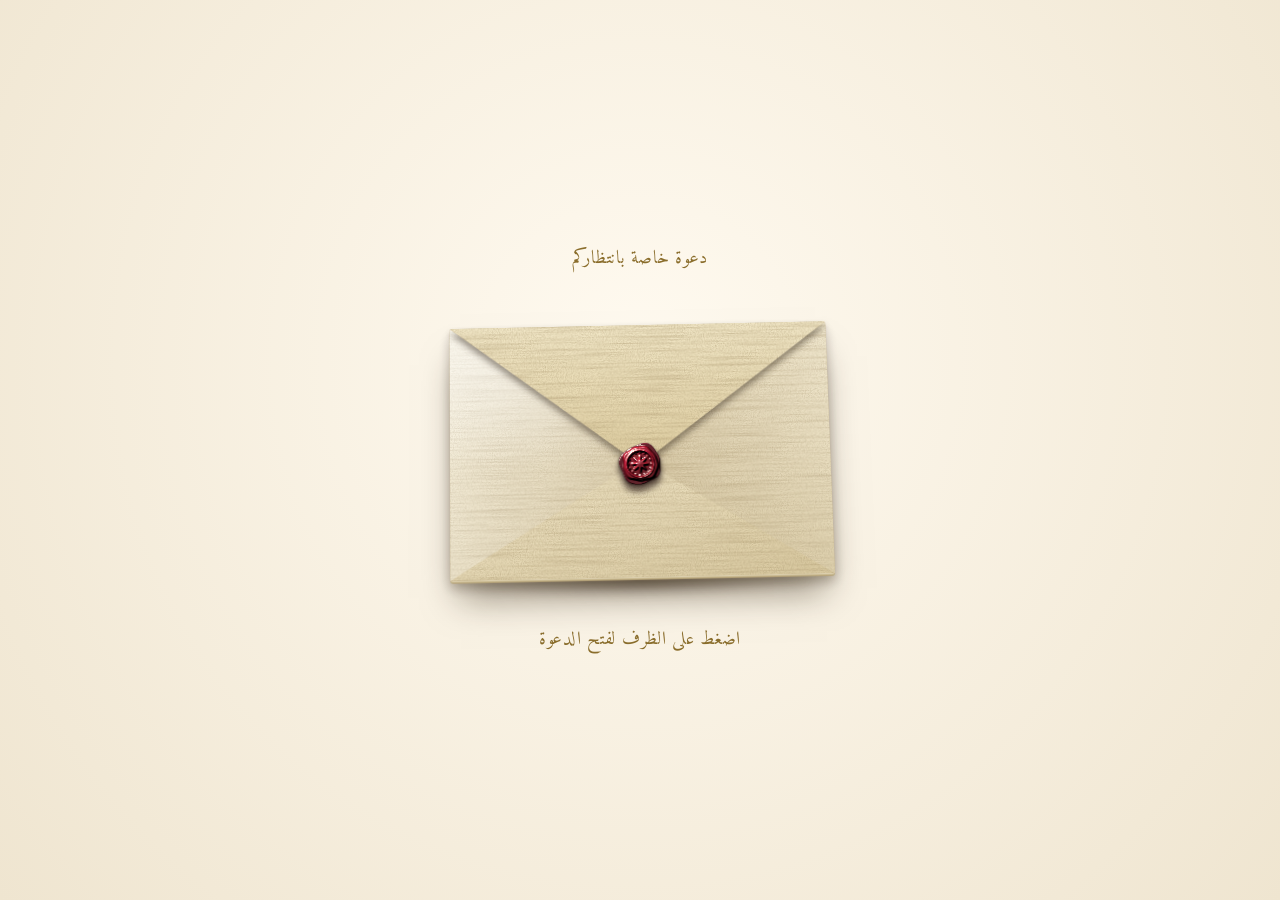
<file: index.html>
<!DOCTYPE html>
<html lang="ar" dir="rtl">
<head>
<meta charset="utf-8">
<meta name="viewport" content="width=device-width,initial-scale=1,viewport-fit=cover">
<title>دعوة زفاف مراد | 26.11.2026</title>
<meta name="description" content="نتشرف بدعوتكم لحضور حفل زفاف مراد — الخميس 26/11/2026، صالة ليالينا للأفراح">
<meta name="theme-color" content="#faf5ea">
<meta property="og:type" content="website">
<meta property="og:locale" content="ar_JO">
<meta property="og:title" content="دعوة زفاف مراد">
<meta property="og:description" content="نتشرف بدعوتكم لحضور حفل زفاف مراد — الخميس 26/11/2026، صالة ليالينا للأفراح">
<!-- غيّر الرابط إلى رابط كامل بعد الرفع، مثال: https://example.com/assets/images/hall-1.jpg -->
<meta property="og:image" content="assets/images/hall-1.jpg">
<link rel="preconnect" href="https://fonts.googleapis.com"><link rel="preconnect" href="https://fonts.gstatic.com" crossorigin>
<link href="https://fonts.googleapis.com/css2?family=Amiri:wght@400;700&family=Tajawal:wght@400;500;700&display=swap" rel="stylesheet">
<link rel="stylesheet" href="css/style.css">
</head>
<body class="locked">

<section id="intro" aria-label="الظرف">
<svg width="0" height="0" style="position:absolute" aria-hidden="true" focusable="false"><defs>
<radialGradient id="wg" cx=".38" cy=".32" r=".8"><stop offset="0" stop-color="#a21f30"/><stop offset=".45" stop-color="#7c1021"/><stop offset="1" stop-color="#4a0711"/></radialGradient>
<filter id="wob" x="-15%" y="-15%" width="130%" height="130%"><feTurbulence type="fractalNoise" baseFrequency=".045" numOctaves="2" seed="7" result="t"/><feDisplacementMap in="SourceGraphic" in2="t" scale="4" xChannelSelector="R" yChannelSelector="G" result="d"/><feMerge><feMergeNode in="d"/></feMerge></filter>
<filter id="wdiff" x="-15%" y="-15%" width="130%" height="130%" color-interpolation-filters="sRGB"><feTurbulence type="fractalNoise" baseFrequency=".045" numOctaves="2" seed="7" result="t"/><feDisplacementMap in="SourceGraphic" in2="t" scale="4" xChannelSelector="R" yChannelSelector="G" result="d"/><feColorMatrix in="d" values="0 0 0 0 0 0 0 0 0 0 0 0 0 0 0 .3 .59 .11 0 0"/><feGaussianBlur stdDeviation="1.5" result="hb"/><feDiffuseLighting in="hb" surfaceScale="7" diffuseConstant="1" lighting-color="#fff" result="df"><feDistantLight azimuth="235" elevation="35"/></feDiffuseLighting><feComposite in="df" in2="d" operator="in"/></filter>
<filter id="wspec" x="-15%" y="-15%" width="130%" height="130%" color-interpolation-filters="sRGB"><feTurbulence type="fractalNoise" baseFrequency=".045" numOctaves="2" seed="7" result="t"/><feDisplacementMap in="SourceGraphic" in2="t" scale="4" xChannelSelector="R" yChannelSelector="G" result="d"/><feColorMatrix in="d" values="0 0 0 0 0 0 0 0 0 0 0 0 0 0 0 .3 .59 .11 0 0"/><feGaussianBlur stdDeviation="1.5" result="hb"/><feSpecularLighting in="hb" surfaceScale="7" specularConstant="1.2" specularExponent="24" lighting-color="#ffeedd" result="sp"><feDistantLight azimuth="235" elevation="38"/></feSpecularLighting><feComposite in="sp" in2="d" operator="in"/></filter>
<g id="wh"><path d="M111.8,60.0L111.8,62.3L111.8,64.7L111.8,67.0L111.8,69.4L111.7,71.8L111.6,74.2L111.4,76.7L111.1,79.2L110.6,81.6L109.9,84.0L109.0,86.3L107.8,88.6L106.4,90.6L104.8,92.6L103.0,94.3L101.0,95.8L98.9,97.2L96.7,98.4L94.5,99.5L92.3,100.4L90.1,101.4L87.9,102.3L85.8,103.1L83.7,104.1L81.7,105.0L79.7,106.0L77.7,107.0L75.6,108.1L73.5,109.0L71.4,110.0L69.2,110.8L67.0,111.5L64.7,112.1L62.4,112.6L60.0,112.9L57.6,113.1L55.2,113.1L52.8,113.1L50.4,113.0L47.9,112.8L45.5,112.6L43.0,112.2L40.6,111.8L38.1,111.2L35.7,110.5L33.3,109.6L31.0,108.5L28.9,107.2L26.8,105.7L25.0,103.9L23.3,102.0L21.8,100.0L20.5,97.8L19.4,95.5L18.4,93.2L17.5,90.9L16.7,88.6L15.9,86.3L15.2,84.1L14.5,81.9L13.7,79.8L12.8,77.7L11.9,75.6L10.9,73.5L9.9,71.4L8.9,69.3L7.9,67.1L6.9,64.8L6.1,62.4L5.4,60.0L4.8,57.5L4.5,55.0L4.5,52.5L4.7,50.0L5.1,47.5L5.9,45.1L6.9,42.7L8.1,40.5L9.5,38.4L11.0,36.4L12.7,34.5L14.4,32.8L16.2,31.1L18.1,29.5L19.9,28.1L21.8,26.6L23.6,25.2L25.5,23.9L27.3,22.6L29.2,21.4L31.1,20.2L33.0,19.1L35.0,18.1L36.9,17.1L38.9,16.2L40.9,15.4L43.0,14.6L45.0,13.9L47.1,13.1L49.1,12.3L51.2,11.5L53.3,10.7L55.5,9.8L57.7,8.9L60.0,8.0L62.4,7.2L64.8,6.4L67.3,5.8L69.9,5.3L72.5,5.1L75.1,5.2L77.7,5.5L80.2,6.1L82.6,7.1L84.9,8.3L87.1,9.7L89.1,11.4L90.9,13.2L92.6,15.1L94.2,17.1L95.7,19.1L97.2,21.1L98.5,23.2L99.9,25.2L101.2,27.1L102.5,29.1L103.8,31.1L105.1,33.1L106.3,35.1L107.4,37.2L108.5,39.3L109.3,41.5L110.1,43.7L110.7,46.0L111.2,48.3L111.5,50.7L111.7,53.0L111.8,55.3L111.8,57.7Z" fill="#555"/><path d="M106.5,60.0L106.8,62.1L106.9,64.2L106.8,66.3L106.5,68.4L106.0,70.5L105.3,72.5L104.5,74.4L103.6,76.4L102.7,78.3L101.9,80.2L101.0,82.1L100.2,84.0L99.4,86.0L98.5,88.0L97.6,90.0L96.4,91.8L95.1,93.5L93.5,95.0L91.7,96.3L89.8,97.4L87.7,98.2L85.6,98.8L83.5,99.3L81.3,99.6L79.2,99.9L77.2,100.2L75.2,100.6L73.3,101.0L71.4,101.5L69.6,102.0L67.7,102.5L65.8,102.9L63.9,103.2L62.0,103.4L60.0,103.4L58.1,103.3L56.1,103.0L54.2,102.6L52.4,102.1L50.5,101.5L48.7,101.1L46.8,100.6L44.9,100.3L42.9,100.0L40.9,99.7L38.8,99.4L36.7,99.0L34.6,98.5L32.6,97.8L30.6,96.8L28.9,95.6L27.3,94.2L25.9,92.6L24.8,90.8L23.8,88.9L22.9,87.0L22.1,85.0L21.5,83.0L20.8,81.1L20.2,79.2L19.6,77.3L19.0,75.4L18.5,73.5L18.1,71.6L17.8,69.6L17.6,67.7L17.6,65.7L17.7,63.8L17.8,61.9L18.0,60.0L18.0,58.1L18.0,56.2L17.8,54.3L17.5,52.3L17.0,50.2L16.5,48.0L16.1,45.7L15.9,43.4L15.9,41.1L16.3,38.9L17.0,36.9L18.1,35.0L19.6,33.3L21.3,31.9L23.2,30.6L25.1,29.5L27.1,28.5L29.0,27.5L30.7,26.5L32.4,25.5L34.1,24.3L35.7,23.1L37.3,21.9L38.9,20.7L40.5,19.6L42.3,18.5L44.1,17.7L46.0,16.9L48.0,16.4L50.0,16.0L52.0,15.7L54.0,15.5L56.0,15.4L58.0,15.3L60.0,15.1L62.0,14.9L64.1,14.7L66.2,14.5L68.3,14.4L70.4,14.4L72.5,14.6L74.6,15.0L76.6,15.7L78.5,16.6L80.3,17.8L82.0,19.1L83.6,20.6L85.0,22.2L86.3,23.8L87.6,25.4L88.9,26.9L90.2,28.4L91.5,29.9L92.9,31.3L94.2,32.7L95.5,34.2L96.8,35.7L98.0,37.3L99.1,39.0L100.1,40.7L100.9,42.5L101.7,44.3L102.4,46.2L103.1,48.1L103.7,50.0L104.3,52.0L105.0,53.9L105.6,55.9L106.1,57.9Z" fill="#c4c4c4"/><circle cx="60" cy="60" r="34" fill="#777"/><circle cx="60" cy="60" r="35" fill="none" stroke="#fff" stroke-width="4"/><polygon points="60.0,36.0 63.8,50.8 77.0,43.0 69.2,56.2 84.0,60.0 69.2,63.8 77.0,77.0 63.8,69.2 60.0,84.0 56.2,69.2 43.0,77.0 50.8,63.8 36.0,60.0 50.8,56.2 43.0,43.0 56.2,50.8" fill="#f2f2f2"/><circle cx="60" cy="60" r="4.5" fill="#fff"/><g fill="#f2f2f2"><circle cx='89.5' cy='60.0' r='1.5'/><circle cx='87.3' cy='71.3' r='1.5'/><circle cx='80.9' cy='80.9' r='1.5'/><circle cx='71.3' cy='87.3' r='1.5'/><circle cx='60.0' cy='89.5' r='1.5'/><circle cx='48.7' cy='87.3' r='1.5'/><circle cx='39.1' cy='80.9' r='1.5'/><circle cx='32.7' cy='71.3' r='1.5'/><circle cx='30.5' cy='60.0' r='1.5'/><circle cx='32.7' cy='48.7' r='1.5'/><circle cx='39.1' cy='39.1' r='1.5'/><circle cx='48.7' cy='32.7' r='1.5'/><circle cx='60.0' cy='30.5' r='1.5'/><circle cx='71.3' cy='32.7' r='1.5'/><circle cx='80.9' cy='39.1' r='1.5'/><circle cx='87.3' cy='48.7' r='1.5'/></g></g>
<g id="wax" style="isolation:isolate"><g filter="url(#wob)"><path d="M111.8,60.0L111.8,62.3L111.8,64.7L111.8,67.0L111.8,69.4L111.7,71.8L111.6,74.2L111.4,76.7L111.1,79.2L110.6,81.6L109.9,84.0L109.0,86.3L107.8,88.6L106.4,90.6L104.8,92.6L103.0,94.3L101.0,95.8L98.9,97.2L96.7,98.4L94.5,99.5L92.3,100.4L90.1,101.4L87.9,102.3L85.8,103.1L83.7,104.1L81.7,105.0L79.7,106.0L77.7,107.0L75.6,108.1L73.5,109.0L71.4,110.0L69.2,110.8L67.0,111.5L64.7,112.1L62.4,112.6L60.0,112.9L57.6,113.1L55.2,113.1L52.8,113.1L50.4,113.0L47.9,112.8L45.5,112.6L43.0,112.2L40.6,111.8L38.1,111.2L35.7,110.5L33.3,109.6L31.0,108.5L28.9,107.2L26.8,105.7L25.0,103.9L23.3,102.0L21.8,100.0L20.5,97.8L19.4,95.5L18.4,93.2L17.5,90.9L16.7,88.6L15.9,86.3L15.2,84.1L14.5,81.9L13.7,79.8L12.8,77.7L11.9,75.6L10.9,73.5L9.9,71.4L8.9,69.3L7.9,67.1L6.9,64.8L6.1,62.4L5.4,60.0L4.8,57.5L4.5,55.0L4.5,52.5L4.7,50.0L5.1,47.5L5.9,45.1L6.9,42.7L8.1,40.5L9.5,38.4L11.0,36.4L12.7,34.5L14.4,32.8L16.2,31.1L18.1,29.5L19.9,28.1L21.8,26.6L23.6,25.2L25.5,23.9L27.3,22.6L29.2,21.4L31.1,20.2L33.0,19.1L35.0,18.1L36.9,17.1L38.9,16.2L40.9,15.4L43.0,14.6L45.0,13.9L47.1,13.1L49.1,12.3L51.2,11.5L53.3,10.7L55.5,9.8L57.7,8.9L60.0,8.0L62.4,7.2L64.8,6.4L67.3,5.8L69.9,5.3L72.5,5.1L75.1,5.2L77.7,5.5L80.2,6.1L82.6,7.1L84.9,8.3L87.1,9.7L89.1,11.4L90.9,13.2L92.6,15.1L94.2,17.1L95.7,19.1L97.2,21.1L98.5,23.2L99.9,25.2L101.2,27.1L102.5,29.1L103.8,31.1L105.1,33.1L106.3,35.1L107.4,37.2L108.5,39.3L109.3,41.5L110.1,43.7L110.7,46.0L111.2,48.3L111.5,50.7L111.7,53.0L111.8,55.3L111.8,57.7Z" fill="#470a13"/><path d="M106.5,60.0L106.8,62.1L106.9,64.2L106.8,66.3L106.5,68.4L106.0,70.5L105.3,72.5L104.5,74.4L103.6,76.4L102.7,78.3L101.9,80.2L101.0,82.1L100.2,84.0L99.4,86.0L98.5,88.0L97.6,90.0L96.4,91.8L95.1,93.5L93.5,95.0L91.7,96.3L89.8,97.4L87.7,98.2L85.6,98.8L83.5,99.3L81.3,99.6L79.2,99.9L77.2,100.2L75.2,100.6L73.3,101.0L71.4,101.5L69.6,102.0L67.7,102.5L65.8,102.9L63.9,103.2L62.0,103.4L60.0,103.4L58.1,103.3L56.1,103.0L54.2,102.6L52.4,102.1L50.5,101.5L48.7,101.1L46.8,100.6L44.9,100.3L42.9,100.0L40.9,99.7L38.8,99.4L36.7,99.0L34.6,98.5L32.6,97.8L30.6,96.8L28.9,95.6L27.3,94.2L25.9,92.6L24.8,90.8L23.8,88.9L22.9,87.0L22.1,85.0L21.5,83.0L20.8,81.1L20.2,79.2L19.6,77.3L19.0,75.4L18.5,73.5L18.1,71.6L17.8,69.6L17.6,67.7L17.6,65.7L17.7,63.8L17.8,61.9L18.0,60.0L18.0,58.1L18.0,56.2L17.8,54.3L17.5,52.3L17.0,50.2L16.5,48.0L16.1,45.7L15.9,43.4L15.9,41.1L16.3,38.9L17.0,36.9L18.1,35.0L19.6,33.3L21.3,31.9L23.2,30.6L25.1,29.5L27.1,28.5L29.0,27.5L30.7,26.5L32.4,25.5L34.1,24.3L35.7,23.1L37.3,21.9L38.9,20.7L40.5,19.6L42.3,18.5L44.1,17.7L46.0,16.9L48.0,16.4L50.0,16.0L52.0,15.7L54.0,15.5L56.0,15.4L58.0,15.3L60.0,15.1L62.0,14.9L64.1,14.7L66.2,14.5L68.3,14.4L70.4,14.4L72.5,14.6L74.6,15.0L76.6,15.7L78.5,16.6L80.3,17.8L82.0,19.1L83.6,20.6L85.0,22.2L86.3,23.8L87.6,25.4L88.9,26.9L90.2,28.4L91.5,29.9L92.9,31.3L94.2,32.7L95.5,34.2L96.8,35.7L98.0,37.3L99.1,39.0L100.1,40.7L100.9,42.5L101.7,44.3L102.4,46.2L103.1,48.1L103.7,50.0L104.3,52.0L105.0,53.9L105.6,55.9L106.1,57.9Z" fill="url(#wg)"/><circle cx="60" cy="60" r="33" fill="#2e050b" opacity=".4"/><polygon points="60.0,36.0 63.8,50.8 77.0,43.0 69.2,56.2 84.0,60.0 69.2,63.8 77.0,77.0 63.8,69.2 60.0,84.0 56.2,69.2 43.0,77.0 50.8,63.8 36.0,60.0 50.8,56.2 43.0,43.0 56.2,50.8" fill="#c0384a" opacity=".22"/></g>
<g filter="url(#wdiff)" style="mix-blend-mode:overlay"><use href="#wh"/></g><g filter="url(#wspec)" style="mix-blend-mode:screen"><use href="#wh"/></g></g>
</defs></svg>
  <p class="hint top">دعوة خاصة بانتظاركم</p>
  <button id="envelope" class="envelope" aria-label="افتح الدعوة">
    <span class="env-back"></span>
    <span class="env-card"><b>بسم الله الرحمن الرحيم</b></span>
    <span class="env-front"><i data-bind="outerNames">مراد وكريمته</i><em data-bind="outerDate">26.11.2026</em></span>
    <span class="env-fs"></span>
    <span class="env-flap"></span>
    <span class="seal" aria-hidden="true"><svg class="half l" viewBox="0 0 120 120"><use href="#wax"/></svg><svg class="half r" viewBox="0 0 120 120"><use href="#wax"/></svg></span>
  </button>
  <p class="hint pulse">اضغط على الظرف لفتح الدعوة</p>
</section>

<main id="main" hidden>
  <section class="hero reveal">
    <div class="card frame">
      <p class="bismillah">بسم الله الرحمن الرحيم</p>
      <div class="divider"><span>✦</span></div>
      <h1>دعوة لحضور حفل زفاف</h1>
      <p class="welcome" data-bind="welcome">لأن كل مناسبة مميزة تستحق دعوة مميزة... نتشرف بدعوتكم لمشاركتنا فرحتنا.</p>
      <p class="invite">يتشرف أبناء المرحوم <b>محمود محمد ذيب الخضيرات</b> والسيد <b>أمين محمد السعدي</b><br>بدعوتكم لحضور حفل زفاف ابنهم الشاب</p>
      <p class="groom" data-bind="groom">مراد</p>
      <p class="invite">على كريمة السيد <b>أمين محمد السعدي</b></p>
      <div class="divider"><span>✦</span></div>
      <a class="scroll-cue" href="#details" aria-label="التفاصيل">⌄</a>
    </div>
  </section>

  <section id="details" class="sec reveal">
    <h2>تفاصيل الحفل</h2>
    <div class="grid3">
      <article class="tile"><svg viewBox="0 0 24 24"><rect x="3" y="5" width="18" height="16" rx="2"/><path d="M3 10h18M8 3v4M16 3v4"/></svg><h3>التاريخ</h3><p data-bind="dateText">الخميس الموافق 26 / 11 / 2026م</p></article>
      <article class="tile"><svg viewBox="0 0 24 24"><circle cx="12" cy="12" r="9"/><path d="M12 7v5l3 2"/></svg><h3>الوقت</h3><p data-bind="timeText">من الساعة 7:30 مساءً حتى الساعة 9:30 مساءً</p></article>
      <article class="tile"><svg viewBox="0 0 24 24"><path d="M12 22s7-6.2 7-12a7 7 0 0 0-14 0c0 5.8 7 12 7 12z"/><circle cx="12" cy="10" r="2.5"/></svg><h3>المكان</h3><p data-bind="venue">صالة ليالينا للأفراح</p></article>
    </div>
    <div class="note"><b>ملاحظة:</b> <span data-bind="note">يمنع التصوير داخل قاعة النساء حفاظاً على الخصوصية ويمنع اصطحاب الاطفال.</span></div>
    <a class="btn" href="assets/wedding.ics" download="wedding-murad.ics">＋ إضافة إلى التقويم</a>
  </section>

  <section class="sec reveal alt">
    <h2>العد التنازلي ليومنا المنتظر</h2>
    <div id="countdown" class="count" role="timer" aria-live="off">
      <div><span id="cd-d">00</span><small>يوم</small></div><div><span id="cd-h">00</span><small>ساعة</small></div>
      <div><span id="cd-m">00</span><small>دقيقة</small></div><div><span id="cd-s">00</span><small>ثانية</small></div>
    </div>
    <p id="cd-done" class="welcome" hidden></p>
  </section>

  <section class="sec reveal">
    <h2>صالة ليالينا</h2>
    <div id="gallery" class="gallery"></div>
  </section>

  <section class="sec reveal alt">
    <h2>مكان يجمع فرحتنا</h2>
    <p class="venue-name" data-bind="venue">صالة ليالينا للأفراح</p>
    <a id="mapBtn" class="btn" target="_blank" rel="noopener noreferrer" href="#">كيفية الوصول – Google Maps</a>
  </section>

  <footer class="foot"><p>بكل الحب نتشرف بحضوركم</p><button id="shareBtn" class="btn ghost" type="button">مشاركة الدعوة</button></footer>
</main>

<button id="musicBtn" class="fab" type="button" aria-label="تشغيل الموسيقى" hidden><span class="eq"><i></i><i></i><i></i></span></button>
<div id="lightbox" class="lb" hidden role="dialog" aria-modal="true" aria-label="معرض الصور">
  <button class="lb-x" aria-label="إغلاق">✕</button><button class="lb-n" aria-label="التالي">›</button><button class="lb-p" aria-label="السابق">‹</button>
  <img alt="">
</div>
<div id="toast" class="toast" role="status"></div>
<script src="js/script.js"></script>
</body>
</html>
</file>
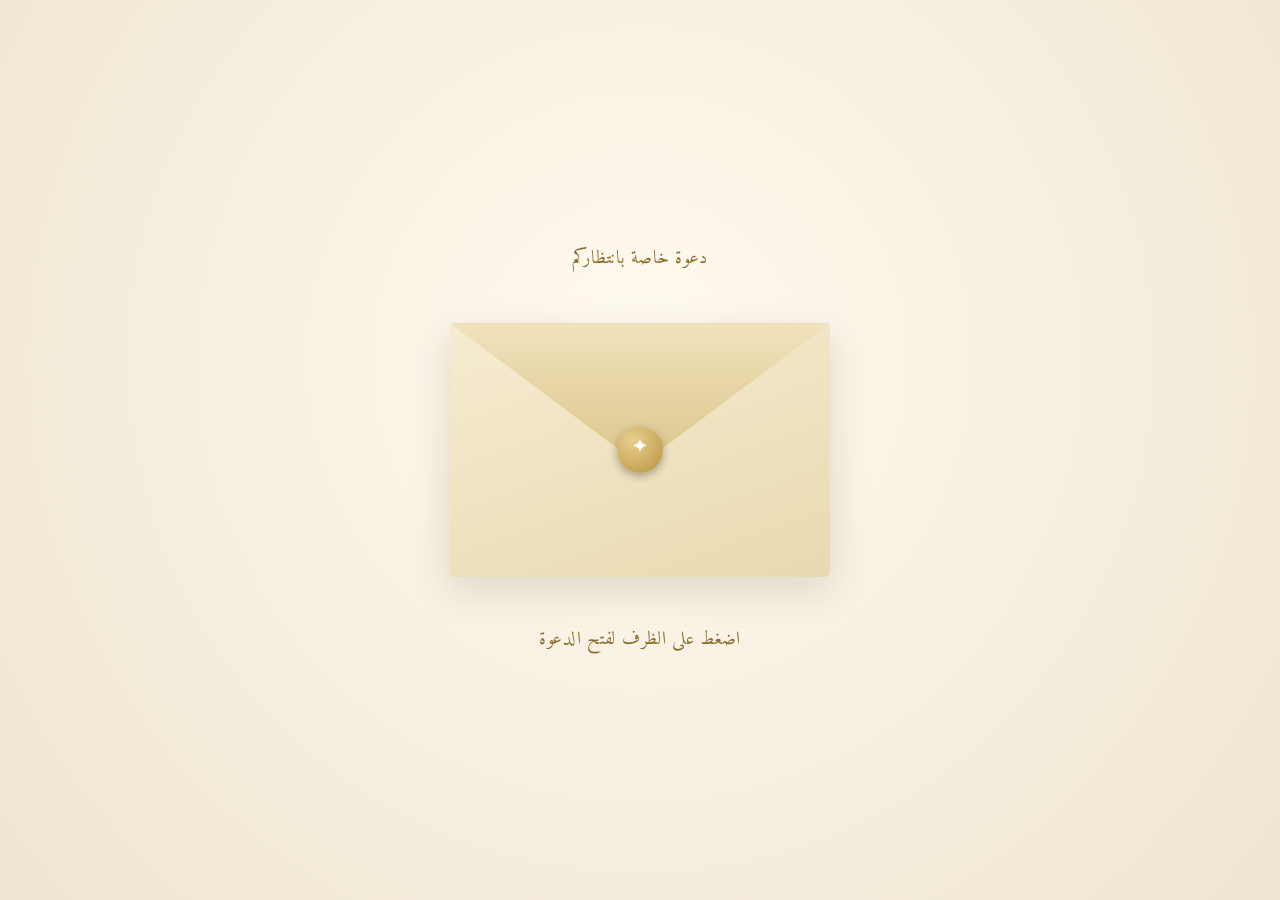
<file: wedding-invitation/index.html>
<!DOCTYPE html>
<html lang="ar" dir="rtl">
<head>
<meta charset="utf-8">
<meta name="viewport" content="width=device-width,initial-scale=1,viewport-fit=cover">
<title>دعوة زفاف مراد | 26.11.2026</title>
<meta name="description" content="نتشرف بدعوتكم لحضور حفل زفاف مراد — الخميس 26/11/2026، صالة ليالينا للأفراح">
<meta name="theme-color" content="#faf5ea">
<meta property="og:type" content="website">
<meta property="og:locale" content="ar_JO">
<meta property="og:title" content="دعوة زفاف مراد">
<meta property="og:description" content="نتشرف بدعوتكم لحضور حفل زفاف مراد — الخميس 26/11/2026، صالة ليالينا للأفراح">
<!-- غيّر الرابط إلى رابط كامل بعد الرفع، مثال: https://example.com/assets/images/hall-1.jpg -->
<meta property="og:image" content="assets/images/hall-1.jpg">
<link rel="preconnect" href="https://fonts.googleapis.com"><link rel="preconnect" href="https://fonts.gstatic.com" crossorigin>
<link href="https://fonts.googleapis.com/css2?family=Amiri:wght@400;700&family=Tajawal:wght@400;500;700&display=swap" rel="stylesheet">
<link rel="stylesheet" href="css/style.css">
</head>
<body class="locked">

<section id="intro" aria-label="الظرف">
  <p class="hint top">دعوة خاصة بانتظاركم</p>
  <button id="envelope" class="envelope" aria-label="افتح الدعوة">
    <span class="env-back"></span>
    <span class="env-card"><b>بسم الله الرحمن الرحيم</b></span>
    <span class="env-front"><i data-bind="outerNames">مراد وكريمته</i><em data-bind="outerDate">26.11.2026</em></span>
    <span class="env-flap"></span>
    <span class="seal">✦</span>
  </button>
  <p class="hint pulse">اضغط على الظرف لفتح الدعوة</p>
</section>

<main id="main" hidden>
  <section class="hero reveal">
    <div class="card frame">
      <p class="bismillah">بسم الله الرحمن الرحيم</p>
      <div class="divider"><span>✦</span></div>
      <h1>دعوة لحضور حفل زفاف</h1>
      <p class="welcome" data-bind="welcome">لأن كل مناسبة مميزة تستحق دعوة مميزة... نتشرف بدعوتكم لمشاركتنا فرحتنا.</p>
      <p class="invite">يتشرف أبناء المرحوم <b>محمود محمد ذيب الخضيرات</b> والسيد <b>أمين محمد السعدي</b><br>بدعوتكم لحضور حفل زفاف ابنهم الشاب</p>
      <p class="groom" data-bind="groom">مراد</p>
      <p class="invite">على كريمة السيد <b>أمين محمد السعدي</b></p>
      <div class="divider"><span>✦</span></div>
      <a class="scroll-cue" href="#details" aria-label="التفاصيل">⌄</a>
    </div>
  </section>

  <section id="details" class="sec reveal">
    <h2>تفاصيل الحفل</h2>
    <div class="grid3">
      <article class="tile"><svg viewBox="0 0 24 24"><rect x="3" y="5" width="18" height="16" rx="2"/><path d="M3 10h18M8 3v4M16 3v4"/></svg><h3>التاريخ</h3><p data-bind="dateText">الخميس الموافق 26 / 11 / 2026م</p></article>
      <article class="tile"><svg viewBox="0 0 24 24"><circle cx="12" cy="12" r="9"/><path d="M12 7v5l3 2"/></svg><h3>الوقت</h3><p data-bind="timeText">من الساعة 7:30 مساءً حتى الساعة 9:30 مساءً</p></article>
      <article class="tile"><svg viewBox="0 0 24 24"><path d="M12 22s7-6.2 7-12a7 7 0 0 0-14 0c0 5.8 7 12 7 12z"/><circle cx="12" cy="10" r="2.5"/></svg><h3>المكان</h3><p data-bind="venue">صالة ليالينا للأفراح</p></article>
    </div>
    <div class="note"><b>ملاحظة:</b> <span data-bind="note">يمنع التصوير داخل قاعة النساء حفاظاً على الخصوصية ويمنع اصطحاب الاطفال.</span></div>
    <a class="btn" href="assets/wedding.ics" download="wedding-murad.ics">＋ إضافة إلى التقويم</a>
  </section>

  <section class="sec reveal alt">
    <h2>العد التنازلي ليومنا المنتظر</h2>
    <div id="countdown" class="count" role="timer" aria-live="off">
      <div><span id="cd-d">00</span><small>يوم</small></div><div><span id="cd-h">00</span><small>ساعة</small></div>
      <div><span id="cd-m">00</span><small>دقيقة</small></div><div><span id="cd-s">00</span><small>ثانية</small></div>
    </div>
    <p id="cd-done" class="welcome" hidden></p>
  </section>

  <section class="sec reveal">
    <h2>صالة ليالينا</h2>
    <div id="gallery" class="gallery"></div>
  </section>

  <section class="sec reveal alt">
    <h2>مكان يجمع فرحتنا</h2>
    <p class="venue-name" data-bind="venue">صالة ليالينا للأفراح</p>
    <a id="mapBtn" class="btn" target="_blank" rel="noopener noreferrer" href="#">كيفية الوصول – Google Maps</a>
  </section>

  <footer class="foot"><p>بكل الحب نتشرف بحضوركم</p><button id="shareBtn" class="btn ghost" type="button">مشاركة الدعوة</button></footer>
</main>

<button id="musicBtn" class="fab" type="button" aria-label="تشغيل الموسيقى" hidden><span class="eq"><i></i><i></i><i></i></span></button>
<div id="lightbox" class="lb" hidden role="dialog" aria-modal="true" aria-label="معرض الصور">
  <button class="lb-x" aria-label="إغلاق">✕</button><button class="lb-n" aria-label="التالي">›</button><button class="lb-p" aria-label="السابق">‹</button>
  <img alt="">
</div>
<div id="toast" class="toast" role="status"></div>
<script src="js/script.js"></script>
</body>
</html>
</file>
<file: css/style.css>
/* ===== المتغيرات: عدّل الألوان والخطوط من هنا ===== */
:root{--ivory:#faf5ea;--beige:#efe5d0;--gold:#b8923f;--gold-l:#dcc58a;--char:#2b2926;--sage:#8a9a7b;
--ff-h:'Amiri',Georgia,serif;--ff-b:'Tajawal',system-ui,sans-serif;--r:18px;--sp:clamp(56px,10vw,96px);--sh:0 14px 40px rgba(60,45,15,.14)}
*{box-sizing:border-box;margin:0;padding:0}
html{scroll-behavior:smooth}
body{font-family:var(--ff-b);background:var(--ivory);color:var(--char);line-height:1.9;overflow-x:hidden;-webkit-text-size-adjust:100%}
body.locked{overflow:hidden;height:100dvh}
button{font:inherit;cursor:pointer;border:0;background:none;color:inherit}
h1,h2,h3,.groom,.bismillah{font-family:var(--ff-h)}
/* الظرف */
#intro{position:fixed;inset:0;z-index:50;display:flex;flex-direction:column;align-items:center;justify-content:center;gap:46px;background:radial-gradient(circle at 50% 40%,#fffaf0,var(--beige));perspective:1100px;transition:opacity .9s,visibility .9s}
#intro.gone{opacity:0;visibility:hidden}
.hint{font-family:var(--ff-h);color:#8a6d2b;font-size:1.15rem;letter-spacing:.04em}
.hint.pulse{animation:pulse 2.2s ease-in-out infinite}
@keyframes pulse{50%{opacity:.4}}
.envelope{position:relative;display:block;width:min(86vw,380px);aspect-ratio:3/2;transform-style:preserve-3d;transition:transform 1s;-webkit-tap-highlight-color:transparent;animation:float 4s ease-in-out infinite}
@keyframes float{50%{transform:translateY(-8px)}}
.envelope.open{animation:none}
.envelope>span{position:absolute;display:block}
.env-back{inset:0;background:#e6d6b0;border-radius:6px;box-shadow:var(--sh)}
.env-card{left:7%;right:7%;top:6%;height:84%;background:#fffdf8;border:1px solid var(--gold-l);border-radius:4px;z-index:2;display:flex;align-items:center;justify-content:center;font-family:var(--ff-h);color:var(--gold);transition:transform 1s cubic-bezier(.3,.7,.2,1) .55s;box-shadow:0 2px 10px rgba(0,0,0,.1)}
.env-front{inset:0;z-index:3;clip-path:polygon(0 100%,0 0,50% 54%,100% 0,100% 100%);background:linear-gradient(160deg,#f6ecd2,#e9d9b0);border-radius:6px;display:flex;flex-direction:column;align-items:center;justify-content:flex-end;padding-bottom:9%;text-align:center}
.env-front i{font:700 clamp(1.5rem,6.5vw,2rem)/1.3 var(--ff-h);color:var(--char)}
.env-front em{font:normal 500 1rem var(--ff-b);letter-spacing:.2em;color:#8a6d2b}
.env-flap{left:0;right:0;top:0;height:56%;z-index:4;clip-path:polygon(0 0,100% 0,50% 100%);background:linear-gradient(#f0e2bd,#dcc58a);transform-origin:top;transition:transform .9s cubic-bezier(.4,.1,.2,1),z-index 0s .45s;filter:drop-shadow(0 4px 4px rgba(0,0,0,.2))}
.seal{left:50%;top:50%;width:46px;height:46px;margin:-23px;border-radius:50%;z-index:5;background:radial-gradient(circle at 35% 30%,#e8cf8e,var(--gold));color:#fff;font-size:1.3rem;line-height:46px;text-align:center;box-shadow:0 3px 8px rgba(0,0,0,.3);transition:opacity .3s}
.open .env-flap{transform:rotateX(180deg);z-index:1}
.open .seal{opacity:0}
.open .env-card{transform:translateY(-62%) scale(1.04)}
/* الأقسام */
main{max-width:980px;margin:auto;padding:0 20px}
.sec,.hero{padding:var(--sp) 0;text-align:center}
.alt{background:linear-gradient(var(--beige),var(--beige)) center/100vw 100% no-repeat}
.hero{min-height:100dvh;display:flex;align-items:center}
.card{width:100%;max-width:560px;margin:auto;padding:clamp(28px,7vw,56px) clamp(20px,5vw,44px);background:#fffdf8;border-radius:var(--r);box-shadow:var(--sh)}
.frame{position:relative;outline:1px solid var(--gold-l);outline-offset:-12px}
.bismillah{color:var(--gold);font-size:1.4rem}
h1{font-size:clamp(1.9rem,7vw,2.6rem);margin:6px 0 10px;line-height:1.4}
h2{font-size:clamp(1.7rem,6vw,2.3rem);color:var(--gold);margin-bottom:28px;line-height:1.4}
.welcome{color:#6b645a;max-width:430px;margin:0 auto 20px}
.invite{font-size:1.1rem;font-family:var(--ff-h);line-height:2.1}
.invite b{color:#8a6d2b}
.groom{font-size:clamp(3rem,13vw,4.6rem);font-weight:700;color:var(--gold);line-height:1.3;margin:6px 0}
.divider{display:flex;align-items:center;gap:12px;color:var(--gold);margin:14px 0}
.divider::before,.divider::after{content:"";flex:1;height:1px;background:linear-gradient(90deg,transparent,var(--gold-l),transparent)}
.scroll-cue{display:block;color:var(--gold);font-size:2rem;text-decoration:none;animation:pulse 2s infinite}
.grid3{display:grid;gap:18px;grid-template-columns:repeat(auto-fit,minmax(230px,1fr))}
.tile{background:#fffdf8;border:1px solid var(--gold-l);border-radius:var(--r);padding:28px 18px;box-shadow:var(--sh)}
.tile svg{width:38px;height:38px;fill:none;stroke:var(--gold);stroke-width:1.5;stroke-linecap:round;stroke-linejoin:round;margin-bottom:8px}
.tile h3{font-size:1.4rem;margin-bottom:4px}
.note{margin:22px auto;max-width:560px;padding:16px 20px;border-radius:var(--r);background:rgba(138,154,123,.14);border:1px dashed var(--sage);color:#4b5a3e}
.btn{display:inline-flex;align-items:center;justify-content:center;gap:8px;min-height:50px;padding:0 30px;border-radius:50px;background:linear-gradient(135deg,#d6b565,var(--gold));color:#fff;font-weight:700;text-decoration:none;box-shadow:0 8px 20px rgba(184,146,63,.35);transition:transform .25s,box-shadow .25s}
.btn:hover{transform:translateY(-2px)}
.btn.ghost{background:none;color:var(--gold);border:1.5px solid var(--gold);box-shadow:none}
.venue-name{font:700 1.6rem var(--ff-h);margin-bottom:22px}
/* العد التنازلي */
.count{display:grid;grid-template-columns:repeat(4,1fr);gap:clamp(8px,2.5vw,18px);max-width:560px;margin:auto}
.count div{background:#fffdf8;border:1px solid var(--gold-l);border-radius:14px;padding:16px 4px;box-shadow:var(--sh)}
.count span{display:block;font:700 clamp(1.7rem,8vw,2.8rem)/1.2 var(--ff-h);color:var(--gold);font-variant-numeric:tabular-nums}
.count span.tick{animation:tick .45s}
@keyframes tick{from{transform:translateY(-8px);opacity:0}}
.count small{color:#6b645a}
/* المعرض */
.gallery{display:grid;gap:10px;grid-template-columns:repeat(2,1fr)}
@media(min-width:700px){.gallery{grid-template-columns:repeat(3,1fr);gap:14px}}
.gallery button{aspect-ratio:4/3;overflow:hidden;border-radius:14px;box-shadow:var(--sh);padding:0}
.gallery img{width:100%;height:100%;object-fit:cover;display:block;transition:transform .6s}
.gallery button:hover img{transform:scale(1.07)}
.lb{position:fixed;inset:0;z-index:100;background:rgba(20,16,10,.92);display:flex;align-items:center;justify-content:center;animation:fade .3s}
.lb[hidden]{display:none}
@keyframes fade{from{opacity:0}}
.lb img{max-width:92vw;max-height:84vh;border-radius:8px;animation:fade .35s}
.lb button{position:absolute;color:#fff;font-size:2.4rem;width:52px;height:52px;border-radius:50%;background:rgba(255,255,255,.12)}
.lb-x{top:14px;left:14px;font-size:1.4rem!important}.lb-n{left:12px;top:50%}.lb-p{right:12px;top:50%}
/* عناصر ثابتة */
.fab{position:fixed;bottom:max(18px,env(safe-area-inset-bottom));left:18px;z-index:40;width:54px;height:54px;border-radius:50%;background:#fffdf8;border:1.5px solid var(--gold);box-shadow:var(--sh);display:flex;align-items:center;justify-content:center}
.eq{display:flex;gap:3px;align-items:flex-end;height:20px}
.eq i{width:4px;height:6px;background:var(--gold);border-radius:2px}
.fab.on .eq i{animation:eq .9s ease-in-out infinite}
.fab.on .eq i:nth-child(2){animation-delay:.2s}.fab.on .eq i:nth-child(3){animation-delay:.4s}
@keyframes eq{50%{height:20px}}
.foot{padding:50px 0 90px;text-align:center;font-family:var(--ff-h);font-size:1.3rem;color:#6b645a}
.foot p{margin-bottom:16px}
.toast{position:fixed;bottom:90px;left:50%;transform:translate(-50%,20px);background:var(--char);color:#fff;padding:10px 22px;border-radius:30px;opacity:0;pointer-events:none;transition:.4s;z-index:120}
.toast.show{opacity:1;transform:translate(-50%,0)}
.reveal{opacity:0;transform:translateY(28px);transition:opacity .9s,transform .9s}
.reveal.in{opacity:1;transform:none}
@media(prefers-reduced-motion:reduce){*,*::before,*::after{animation:none!important;transition-duration:.01ms!important;transition-delay:0s!important}.reveal{opacity:1;transform:none}html{scroll-behavior:auto}}

/* ===== ظرف ورقي واقعي + ختم شمعي (يعدّل مكوّن الظرف فقط) ===== */
.envelope{--spk:url("data:image/svg+xml;utf8,<svg xmlns='http://www.w3.org/2000/svg' width='280' height='280'><filter id='n'><feTurbulence type='fractalNoise' baseFrequency='.85' numOctaves='3' seed='4'/><feColorMatrix values='0 0 0 0 .32 0 0 0 0 .25 0 0 0 0 .12 0 0 0 .7 -.26'/></filter><rect width='100%' height='100%' filter='url(%23n)'/></svg>");
--fib:url("data:image/svg+xml;utf8,<svg xmlns='http://www.w3.org/2000/svg' width='400' height='400'><filter id='f'><feTurbulence type='fractalNoise' baseFrequency='.012 .55' numOctaves='4' seed='11'/><feColorMatrix values='0 0 0 0 .4 0 0 0 0 .3 0 0 0 0 .15 0 0 0 .9 -.4'/></filter><rect width='100%' height='100%' filter='url(%23f)'/></svg>");
transform:rotate(-1.2deg) rotateX(6deg);border-radius:4px}
@keyframes float{50%{transform:rotate(-1.2deg) rotateX(6deg) translateY(-7px)}}
.envelope::before{content:"";position:absolute;left:6%;right:6%;bottom:-7%;height:12%;background:radial-gradient(closest-side,rgba(35,20,5,.5),transparent);filter:blur(6px);z-index:-1}
.env-back{border-radius:3px;background:var(--spk),var(--fib),linear-gradient(#d8caa6,#c7b68d);box-shadow:0 1px 0 #dccfae,0 2px 0 #cbbb92,0 3px 1px #b8a67a,0 26px 34px -10px rgba(40,25,5,.5),0 8px 12px rgba(40,25,5,.28)}
.env-card{background:var(--spk),linear-gradient(#fffdf6,#f6eedb);border-color:rgba(184,146,63,.55)}
.env-front{border-radius:3px;background:radial-gradient(120% 90% at 18% 8%,rgba(255,255,255,.6),transparent 55%),var(--spk),var(--fib),linear-gradient(165deg,#f5ecd3,#e7dab8 65%,#d9c9a0)}
.env-front::before,.env-front::after{content:"";position:absolute;inset:0}
.env-front::before{clip-path:polygon(0 0,50% 54%,0 100%);background:linear-gradient(90deg,rgba(255,255,255,.3),rgba(120,90,40,.14) 65%,rgba(70,45,15,.34))}
.env-front::after{clip-path:polygon(100% 0,50% 54%,100% 100%);background:linear-gradient(270deg,rgba(255,255,255,.14),rgba(120,90,40,.2) 65%,rgba(60,38,12,.4))}
.env-front i,.env-front em{position:relative;z-index:1;text-shadow:0 1px 0 rgba(255,255,255,.7),0 -1px 0 rgba(60,40,10,.3)}
.env-fs{left:0;right:0;top:2%;height:56%;z-index:3;filter:blur(3px);transition:opacity .5s}
.env-fs::before{content:"";position:absolute;inset:0;clip-path:polygon(0 0,100% 0,50% 100%);background:rgba(30,18,5,.42)}
.open .env-fs{opacity:0}
.env-flap{background:var(--spk),var(--fib),linear-gradient(#f1e6c6,#dfcea1);filter:none;transition:transform .9s cubic-bezier(.4,.1,.2,1),z-index 0s .45s,background-color .1s .45s}
.open .env-flap{background:var(--spk),linear-gradient(#cdbb90,#b9a578)}
.seal{left:50%;top:55.5%;width:clamp(60px,20%,78px);aspect-ratio:1;margin:0;border-radius:0;background:none;box-shadow:none;line-height:0;transform:translate(-50%,-50%);filter:drop-shadow(0 6px 3px rgba(30,5,8,.5)) drop-shadow(0 1px 1px rgba(0,0,0,.65))}
.seal .half{position:absolute;inset:0;width:100%;height:100%;overflow:visible;transition:transform .95s cubic-bezier(.45,0,.75,.55),opacity .55s .4s}
.half.l{clip-path:polygon(0 0,53% 0,47% 18%,55% 38%,46% 58%,54% 79%,48% 100%,0 100%)}
.half.r{clip-path:polygon(100% 0,53% 0,47% 18%,55% 38%,46% 58%,54% 79%,48% 100%,100% 100%)}
.open .seal{opacity:1}
.open .half.l{transform:translate(-24%,75%) rotate(-26deg);opacity:0}
.open .half.r{transform:translate(27%,90%) rotate(19deg);opacity:0}
</file>
<file: wedding-invitation/css/style.css>
/* ===== المتغيرات: عدّل الألوان والخطوط من هنا ===== */
:root{--ivory:#faf5ea;--beige:#efe5d0;--gold:#b8923f;--gold-l:#dcc58a;--char:#2b2926;--sage:#8a9a7b;
--ff-h:'Amiri',Georgia,serif;--ff-b:'Tajawal',system-ui,sans-serif;--r:18px;--sp:clamp(56px,10vw,96px);--sh:0 14px 40px rgba(60,45,15,.14)}
*{box-sizing:border-box;margin:0;padding:0}
html{scroll-behavior:smooth}
body{font-family:var(--ff-b);background:var(--ivory);color:var(--char);line-height:1.9;overflow-x:hidden;-webkit-text-size-adjust:100%}
body.locked{overflow:hidden;height:100dvh}
button{font:inherit;cursor:pointer;border:0;background:none;color:inherit}
h1,h2,h3,.groom,.bismillah{font-family:var(--ff-h)}
/* الظرف */
#intro{position:fixed;inset:0;z-index:50;display:flex;flex-direction:column;align-items:center;justify-content:center;gap:46px;background:radial-gradient(circle at 50% 40%,#fffaf0,var(--beige));perspective:1100px;transition:opacity .9s,visibility .9s}
#intro.gone{opacity:0;visibility:hidden}
.hint{font-family:var(--ff-h);color:#8a6d2b;font-size:1.15rem;letter-spacing:.04em}
.hint.pulse{animation:pulse 2.2s ease-in-out infinite}
@keyframes pulse{50%{opacity:.4}}
.envelope{position:relative;display:block;width:min(86vw,380px);aspect-ratio:3/2;transform-style:preserve-3d;transition:transform 1s;-webkit-tap-highlight-color:transparent;animation:float 4s ease-in-out infinite}
@keyframes float{50%{transform:translateY(-8px)}}
.envelope.open{animation:none}
.envelope>span{position:absolute;display:block}
.env-back{inset:0;background:#e6d6b0;border-radius:6px;box-shadow:var(--sh)}
.env-card{left:7%;right:7%;top:6%;height:84%;background:#fffdf8;border:1px solid var(--gold-l);border-radius:4px;z-index:2;display:flex;align-items:center;justify-content:center;font-family:var(--ff-h);color:var(--gold);transition:transform 1s cubic-bezier(.3,.7,.2,1) .55s;box-shadow:0 2px 10px rgba(0,0,0,.1)}
.env-front{inset:0;z-index:3;clip-path:polygon(0 100%,0 0,50% 54%,100% 0,100% 100%);background:linear-gradient(160deg,#f6ecd2,#e9d9b0);border-radius:6px;display:flex;flex-direction:column;align-items:center;justify-content:flex-end;padding-bottom:9%;text-align:center}
.env-front i{font:700 clamp(1.5rem,6.5vw,2rem)/1.3 var(--ff-h);color:var(--char)}
.env-front em{font:normal 500 1rem var(--ff-b);letter-spacing:.2em;color:#8a6d2b}
.env-flap{left:0;right:0;top:0;height:56%;z-index:4;clip-path:polygon(0 0,100% 0,50% 100%);background:linear-gradient(#f0e2bd,#dcc58a);transform-origin:top;transition:transform .9s cubic-bezier(.4,.1,.2,1),z-index 0s .45s;filter:drop-shadow(0 4px 4px rgba(0,0,0,.2))}
.seal{left:50%;top:50%;width:46px;height:46px;margin:-23px;border-radius:50%;z-index:5;background:radial-gradient(circle at 35% 30%,#e8cf8e,var(--gold));color:#fff;font-size:1.3rem;line-height:46px;text-align:center;box-shadow:0 3px 8px rgba(0,0,0,.3);transition:opacity .3s}
.open .env-flap{transform:rotateX(180deg);z-index:1}
.open .seal{opacity:0}
.open .env-card{transform:translateY(-62%) scale(1.04)}
/* الأقسام */
main{max-width:980px;margin:auto;padding:0 20px}
.sec,.hero{padding:var(--sp) 0;text-align:center}
.alt{background:linear-gradient(var(--beige),var(--beige)) center/100vw 100% no-repeat}
.hero{min-height:100dvh;display:flex;align-items:center}
.card{width:100%;max-width:560px;margin:auto;padding:clamp(28px,7vw,56px) clamp(20px,5vw,44px);background:#fffdf8;border-radius:var(--r);box-shadow:var(--sh)}
.frame{position:relative;outline:1px solid var(--gold-l);outline-offset:-12px}
.bismillah{color:var(--gold);font-size:1.4rem}
h1{font-size:clamp(1.9rem,7vw,2.6rem);margin:6px 0 10px;line-height:1.4}
h2{font-size:clamp(1.7rem,6vw,2.3rem);color:var(--gold);margin-bottom:28px;line-height:1.4}
.welcome{color:#6b645a;max-width:430px;margin:0 auto 20px}
.invite{font-size:1.1rem;font-family:var(--ff-h);line-height:2.1}
.invite b{color:#8a6d2b}
.groom{font-size:clamp(3rem,13vw,4.6rem);font-weight:700;color:var(--gold);line-height:1.3;margin:6px 0}
.divider{display:flex;align-items:center;gap:12px;color:var(--gold);margin:14px 0}
.divider::before,.divider::after{content:"";flex:1;height:1px;background:linear-gradient(90deg,transparent,var(--gold-l),transparent)}
.scroll-cue{display:block;color:var(--gold);font-size:2rem;text-decoration:none;animation:pulse 2s infinite}
.grid3{display:grid;gap:18px;grid-template-columns:repeat(auto-fit,minmax(230px,1fr))}
.tile{background:#fffdf8;border:1px solid var(--gold-l);border-radius:var(--r);padding:28px 18px;box-shadow:var(--sh)}
.tile svg{width:38px;height:38px;fill:none;stroke:var(--gold);stroke-width:1.5;stroke-linecap:round;stroke-linejoin:round;margin-bottom:8px}
.tile h3{font-size:1.4rem;margin-bottom:4px}
.note{margin:22px auto;max-width:560px;padding:16px 20px;border-radius:var(--r);background:rgba(138,154,123,.14);border:1px dashed var(--sage);color:#4b5a3e}
.btn{display:inline-flex;align-items:center;justify-content:center;gap:8px;min-height:50px;padding:0 30px;border-radius:50px;background:linear-gradient(135deg,#d6b565,var(--gold));color:#fff;font-weight:700;text-decoration:none;box-shadow:0 8px 20px rgba(184,146,63,.35);transition:transform .25s,box-shadow .25s}
.btn:hover{transform:translateY(-2px)}
.btn.ghost{background:none;color:var(--gold);border:1.5px solid var(--gold);box-shadow:none}
.venue-name{font:700 1.6rem var(--ff-h);margin-bottom:22px}
/* العد التنازلي */
.count{display:grid;grid-template-columns:repeat(4,1fr);gap:clamp(8px,2.5vw,18px);max-width:560px;margin:auto}
.count div{background:#fffdf8;border:1px solid var(--gold-l);border-radius:14px;padding:16px 4px;box-shadow:var(--sh)}
.count span{display:block;font:700 clamp(1.7rem,8vw,2.8rem)/1.2 var(--ff-h);color:var(--gold);font-variant-numeric:tabular-nums}
.count span.tick{animation:tick .45s}
@keyframes tick{from{transform:translateY(-8px);opacity:0}}
.count small{color:#6b645a}
/* المعرض */
.gallery{display:grid;gap:10px;grid-template-columns:repeat(2,1fr)}
@media(min-width:700px){.gallery{grid-template-columns:repeat(3,1fr);gap:14px}}
.gallery button{aspect-ratio:4/3;overflow:hidden;border-radius:14px;box-shadow:var(--sh);padding:0}
.gallery img{width:100%;height:100%;object-fit:cover;display:block;transition:transform .6s}
.gallery button:hover img{transform:scale(1.07)}
.lb{position:fixed;inset:0;z-index:100;background:rgba(20,16,10,.92);display:flex;align-items:center;justify-content:center;animation:fade .3s}
.lb[hidden]{display:none}
@keyframes fade{from{opacity:0}}
.lb img{max-width:92vw;max-height:84vh;border-radius:8px;animation:fade .35s}
.lb button{position:absolute;color:#fff;font-size:2.4rem;width:52px;height:52px;border-radius:50%;background:rgba(255,255,255,.12)}
.lb-x{top:14px;left:14px;font-size:1.4rem!important}.lb-n{left:12px;top:50%}.lb-p{right:12px;top:50%}
/* عناصر ثابتة */
.fab{position:fixed;bottom:max(18px,env(safe-area-inset-bottom));left:18px;z-index:40;width:54px;height:54px;border-radius:50%;background:#fffdf8;border:1.5px solid var(--gold);box-shadow:var(--sh);display:flex;align-items:center;justify-content:center}
.eq{display:flex;gap:3px;align-items:flex-end;height:20px}
.eq i{width:4px;height:6px;background:var(--gold);border-radius:2px}
.fab.on .eq i{animation:eq .9s ease-in-out infinite}
.fab.on .eq i:nth-child(2){animation-delay:.2s}.fab.on .eq i:nth-child(3){animation-delay:.4s}
@keyframes eq{50%{height:20px}}
.foot{padding:50px 0 90px;text-align:center;font-family:var(--ff-h);font-size:1.3rem;color:#6b645a}
.foot p{margin-bottom:16px}
.toast{position:fixed;bottom:90px;left:50%;transform:translate(-50%,20px);background:var(--char);color:#fff;padding:10px 22px;border-radius:30px;opacity:0;pointer-events:none;transition:.4s;z-index:120}
.toast.show{opacity:1;transform:translate(-50%,0)}
.reveal{opacity:0;transform:translateY(28px);transition:opacity .9s,transform .9s}
.reveal.in{opacity:1;transform:none}
@media(prefers-reduced-motion:reduce){*,*::before,*::after{animation:none!important;transition-duration:.01ms!important;transition-delay:0s!important}.reveal{opacity:1;transform:none}html{scroll-behavior:auto}}
</file>
